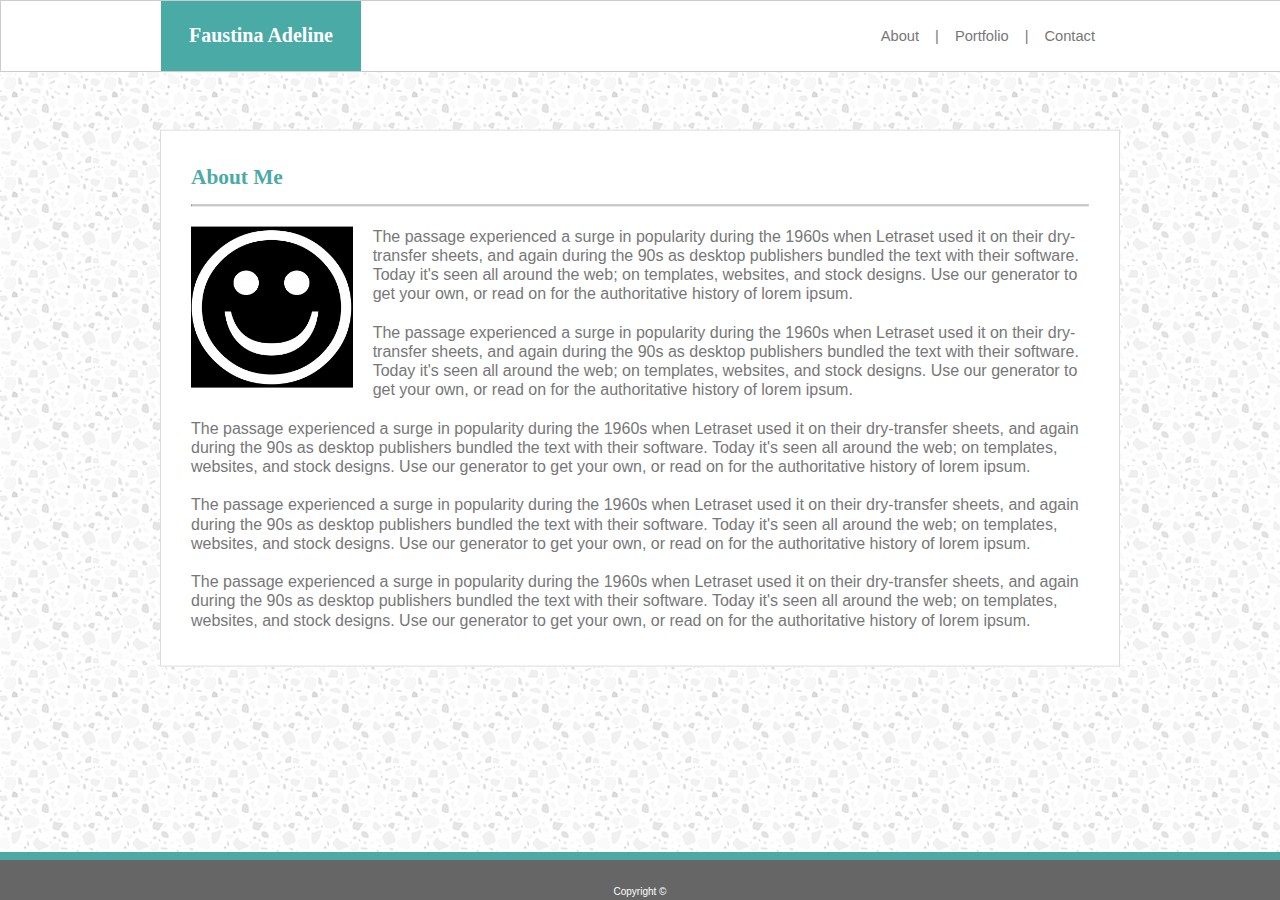
<file: index.html>
<!DOCTYPE html>
<html>

<head>
  <meta charset="utf-8" />
  <title>Fadeline</title>
  <meta name="viewport" content="width=device-width, initial-scale=1">
  <link rel="stylesheet" type="text/css" href="assets/css/style.css" />
  <!-- <script src="main.js"></script> -->
</head>

<body class="site">
  <!-- Header -->
  <header class="outer-header">
    <div class="container-header">
      <div class="container-name-logo">
        <h1 class="name-logo">Faustina Adeline</h1>
      </div>
      <nav class="topnav">
        <ul>
          <li class="li-pipe"><a href="index.html">About</a></li>
          <li class="li-pipe"><a href="portfolio.html">Portfolio</a></li>
          <li><a href="contact.html">Contact</a></li>
        </ul>
      </nav>
    </div>
  </header>

  <div class="site-container about">
    <section class="site-content">
      <h1 class="p-title">About Me</h1>
      <hr>

      <p class="body-default">
        <img class="smiley" src="assets/images/white-smiley.jpg" alt="Smiley face">

        The passage experienced a surge in popularity during the 1960s when Letraset used it on their dry-transfer sheets, and
        again during the 90s as desktop publishers bundled the text with their software. Today it's seen all around the web; on
        templates, websites, and stock designs. Use our generator to get your own, or read on for the authoritative history of
        lorem ipsum.
        <br>
        <br>
        The passage experienced a surge in popularity during the 1960s when Letraset used it on their dry-transfer sheets, and
        again during the 90s as desktop publishers bundled the text with their software. Today it's seen all around the web; on
        templates, websites, and stock designs. Use our generator to get your own, or read on for the authoritative history of
        lorem ipsum.
        <br>
        <br>
        The passage experienced a surge in popularity during the 1960s when Letraset used it on their dry-transfer sheets, and
        again during the 90s as desktop publishers bundled the text with their software. Today it's seen all around the web; on
        templates, websites, and stock designs. Use our generator to get your own, or read on for the authoritative history of
        lorem ipsum.
        <br>
        <br>
        The passage experienced a surge in popularity during the 1960s when Letraset used it on their dry-transfer sheets, and
        again during the 90s as desktop publishers bundled the text with their software. Today it's seen all around the web; on
        templates, websites, and stock designs. Use our generator to get your own, or read on for the authoritative history of
        lorem ipsum.
        <br>
        <br>
        The passage experienced a surge in popularity during the 1960s when Letraset used it on their dry-transfer sheets, and
        again during the 90s as desktop publishers bundled the text with their software. Today it's seen all around the web; on
        templates, websites, and stock designs. Use our generator to get your own, or read on for the authoritative history of
        lorem ipsum.
      </p>
    </section>
  </div>


  <!-- Footer -->
  <footer class="footer">
    <div class="cpr-footer">
      <small>Copyright &copy;</small>
    </div>
  </footer>

</body>
</html>
</file>
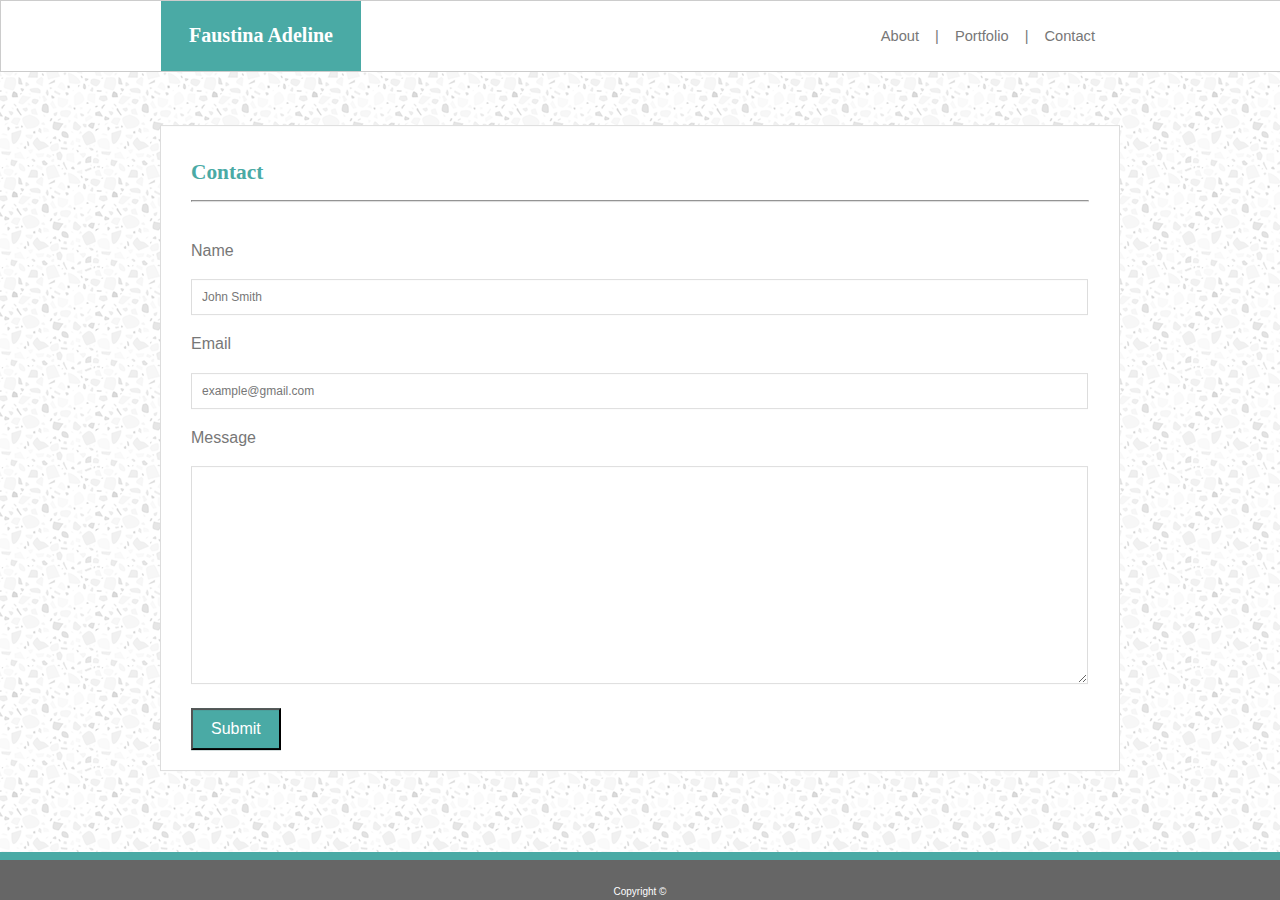
<file: contact.html>
<!DOCTYPE html>
<html>

<head>
  <meta charset="utf-8" />
  <title>Fadeline</title>
  <meta name="viewport" content="width=device-width, initial-scale=1">
  <link rel="stylesheet" type="text/css" href="assets/css/style.css" />
  <!-- <script src="main.js"></script> -->
</head>

<body class="site">
  <!-- Header -->
  <header class="outer-header">
    <div class="container-header">
      <div class="container-name-logo">
        <h1 class="name-logo">Faustina Adeline</h1>
      </div>

      <nav class="topnav">
        <ul>
          <li class="li-pipe"><a href="index.html">About</a></li>
          <li class="li-pipe"><a href="portfolio.html">Portfolio</a></li>
          <li><a href="contact.html">Contact</a></li>
        </ul>
      </nav>
    </div>
  </header>

  <div class="site-container contact">
    <section class="site-content">
      <h1 class="p-title">Contact</h1>
      <hr>

      <div class="body-default">
        <br>
        <h5 class="input-title">Name</h5>
        <br>
        <input class="input-box" type="text" name="name" value="John Smith">
        <br><br>
        <h5 class="input-title">Email</h5> 
        <br>
        <input class="input-box" type="text" name="email" value="example@gmail.com">
        <br><br>
        <h5 class="input-title">Message</h5> 
        <br>
        <textarea class="input-box input-wide" type="text" name="msg"></textarea>
        <br><br>
        <input class="input-submit input-title" type="submit" value="Submit">
      </div>
    </section>
  </div>

  <!-- Footer -->
  <footer class="footer">
    <div class="cpr-footer">
      <small>Copyright &copy;</small>
    </div>
  </footer>

</body>

</html>
</file>
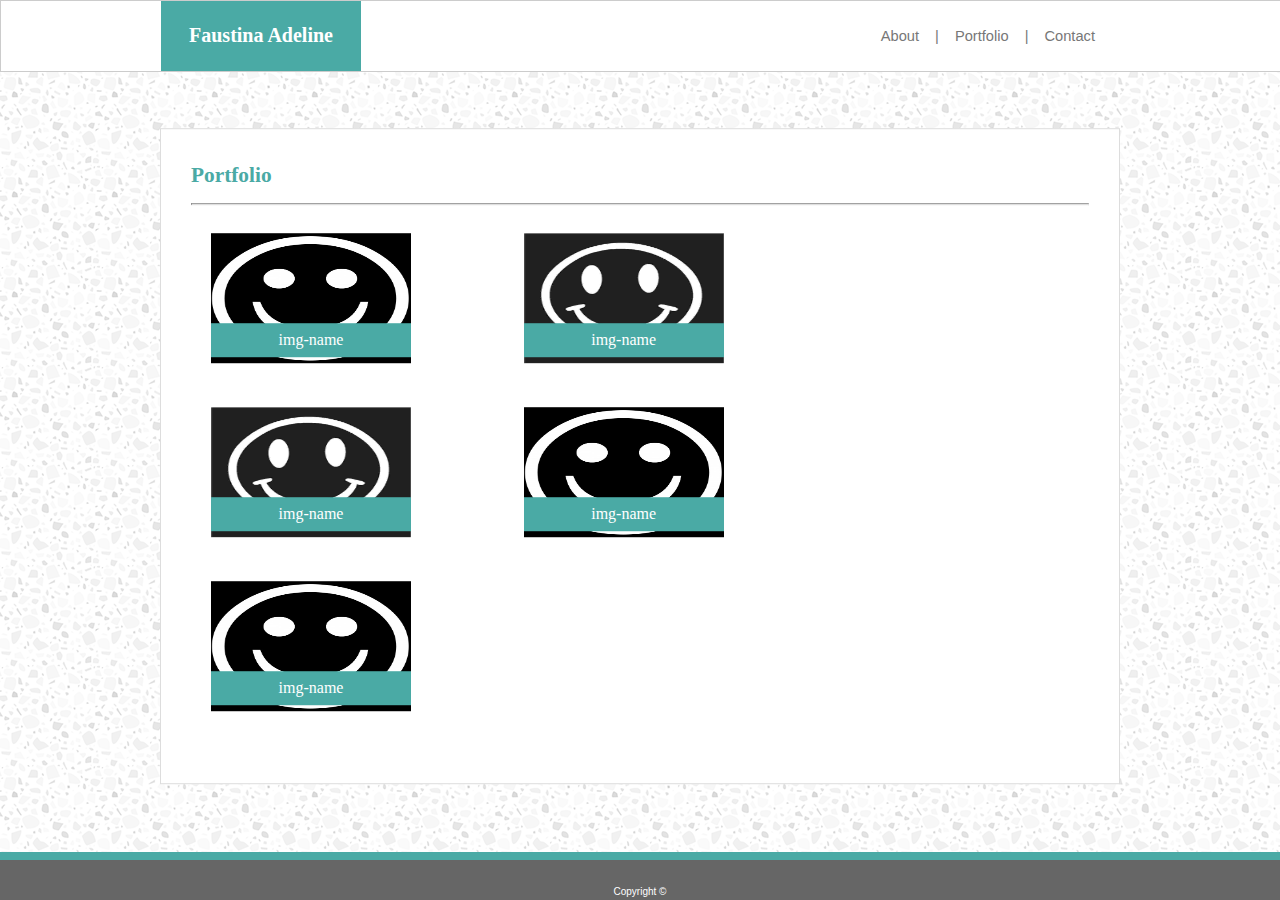
<file: portfolio.html>
<!DOCTYPE html>
<html>

<head>
  <meta charset="utf-8" />
  <title>Fadeline</title>
  <meta name="viewport" content="width=device-width, initial-scale=1">
  <link rel="stylesheet" type="text/css" href="assets/css/style.css" />
  <!-- <script src="main.js"></script> -->
</head>

<body class="site">
  <!-- Header -->
  <header class="outer-header">
    <div class="container-header">
      <div class="container-name-logo">
        <h1 class="name-logo">Faustina Adeline</h1>
      </div>

      <nav class="topnav">
        <ul>
          <li class="li-pipe"><a href="index.html">About</a></li>
          <li class="li-pipe"><a href="portfolio.html">Portfolio</a></li>
          <li><a href="contact.html">Contact</a></li>
        </ul>
      </nav>
    </div>
  </header>

  <div class="site-container portfolio">
    <section class="site-content">
      <h1 class="p-title">Portfolio</h1>
      <hr>
      <div class="body-flex-container">

        <div class="img-container">
          <img class="item-flex" src="assets/images/white-smiley.jpg" alt="Smiley face">
          <div class="img-title">img-name</div>        
        </div>

        <div class="img-container">
          <img class="item-flex" src="assets/images/smiley-dark.gif" alt="Smiley face">
          <div class="img-title">img-name</div>
        </div>

        <div class="img-container">
          <img class="item-flex" src="assets/images/white-smiley.jpg" alt="Smiley face">
          <div class="img-title">img-name</div>        
        </div>

        <div class="img-container">
          <img class="item-flex" src="assets/images/smiley-dark.gif" alt="Smiley face">
          <div class="img-title">img-name</div>        
        </div>

        <div class="img-container">
          <img class="item-flex" src="assets/images/white-smiley.jpg" alt="Smiley face">
          <div class="img-title">img-name</div>        
        </div>

        <div class="item-flex"></div>
        <div class="item-flex"></div>
      
      </div> 
    </section>
  </div>

  <!-- Footer -->
  <footer class="footer">
    <div class="cpr-footer">
      <small>Copyright &copy;</small>
    </div>
  </footer>

</body>

</html>
</file>
<file: assets/css/style.css>
/* 
  ========================================
  HW Basic Portfolio style.css
  ========================================
*/

body {
  font-family: 'Arial', 'Helvetica Neue', Helvetica, sans-serif;
  background: #4aaaa5;
  background-image: url("../images/light-grey-terrazzo.png");
  color: #777777;
}

/* Header */

.outer-header {
  position: fixed; 
  top: 0;
  left: 0;
  width: 100%;
  border: 1px solid #cccccc;
  background: #ffffff;
  z-index: 1;
}
.container-header {
  display: flex;
  justify-content: space-between;
  align-items: center;
  margin: 0 auto;
  width: 960px;
  box-sizing: border-box;
}
.container-name-logo {
  background: #4aaaa5;
  float: left;
  width: 180px;
  padding: 10px;
}
.name-logo {
  font-family: 'Georgia', Times, Times New Roman, serif;
  font-size: 15pt;
  color: #ffffff;
  text-align: center;
}
.topnav {
  color: #777777;
  font-size: 11pt;
  font-weight: 300;
  background: #ffffff;
}
.topnav ul {
  list-style-type: none;
  padding: 10px;
  float: right;
}
.topnav li {
  float: left;
  text-align: center;
}
.li-pipe:after {
  content: '|';
}
.topnav li a {
  color: #777777;
  padding: 14px 16px;
  text-decoration: none;
}
.topnav li a:hover {
  color: #4aaaa5;
}

/* Content Custom */

.site-container {
  position: relative;
}
.about{
  top: 390px;
}
.contact {
  top: 440px;
}
.portfolio {
  top: 448px;
}
.site-content {
  background: #ffffff;
  border: 1px solid #dddddd;
  padding: 20px 30px;
  width: 960px;
  box-sizing: border-box;
  position: absolute;
  top: 50%;
  left: 50%;
  transform: translate(-50%, -50%);
  /* extra space for footer height */
  margin-bottom: 40px;
}
.p-title {
  font-family: 'Georgia', Times, Times New Roman, serif;
  color: #4aaaa5;
  font-size: 16pt;
}
hr {
  border-color: #dddddd;
}

/* Content About */

img.smiley {
  width: 18%;
  float: left;
  margin-right: 20px;
  margin-bottom: 15px;
}
.body-default {
  font-size: 12pt;
  margin-top: 20px;
  line-height: 1.2em;
}

/* Content Contact */
.input-title {
  font-size: 16px;
  margin: 0;
  padding: 0;
  font-weight: 200;
}
.input-box {
  font-family: 'Arial', 'Helvetica Neue', Helvetica, sans-serif;
  font-size: 12px;
  font-weight: 100;
  color: #777777;
  width: 875px;
  padding: 8px 10px;
  border: 1px solid #dddddd;
  line-height: 1.5em;
}
.input-wide {
  text-align: left;
  height: 200px;
}
.input-submit {
  background-color: #4aaaa5;
  color: white;
  width: 10%;
  padding: 10px;
}
.input-submit:hover {
  color: #777777;
}

/* Content Portfolio */
.body-flex-container {
  display: flex;
  flex-direction: column;
  justify-content: flex-start;
  flex-wrap: wrap;
  align-items: flex-start;
  height: 550px;
}
.img-container {
  position: relative;
  margin: 20px;
}
.item-flex {
  height: 130px;
  width: 200px;
}
.img-title {
  font-family: 'Georgia', Times, Times New Roman, serif;
  background: #4aaaa5;
  color: white;
  font-size: 16px;
  text-align: center;
  box-sizing: border-box;
  padding: 8px;
  position: absolute;
  bottom: 10px;
  left: 0;
  width: 200px;
}

/* Footer */

.footer {
  position: fixed;
  bottom: 0;
  left: 0;
  width: 100%;
  height: 40px;
  background-color: #666666;
  border-top: 8px solid #4aaaa5
}
.cpr-footer {
  color: white;
  font-size: 9pt;
  text-align: center;
  position: relative;
  top: 60%;
}
</file>
